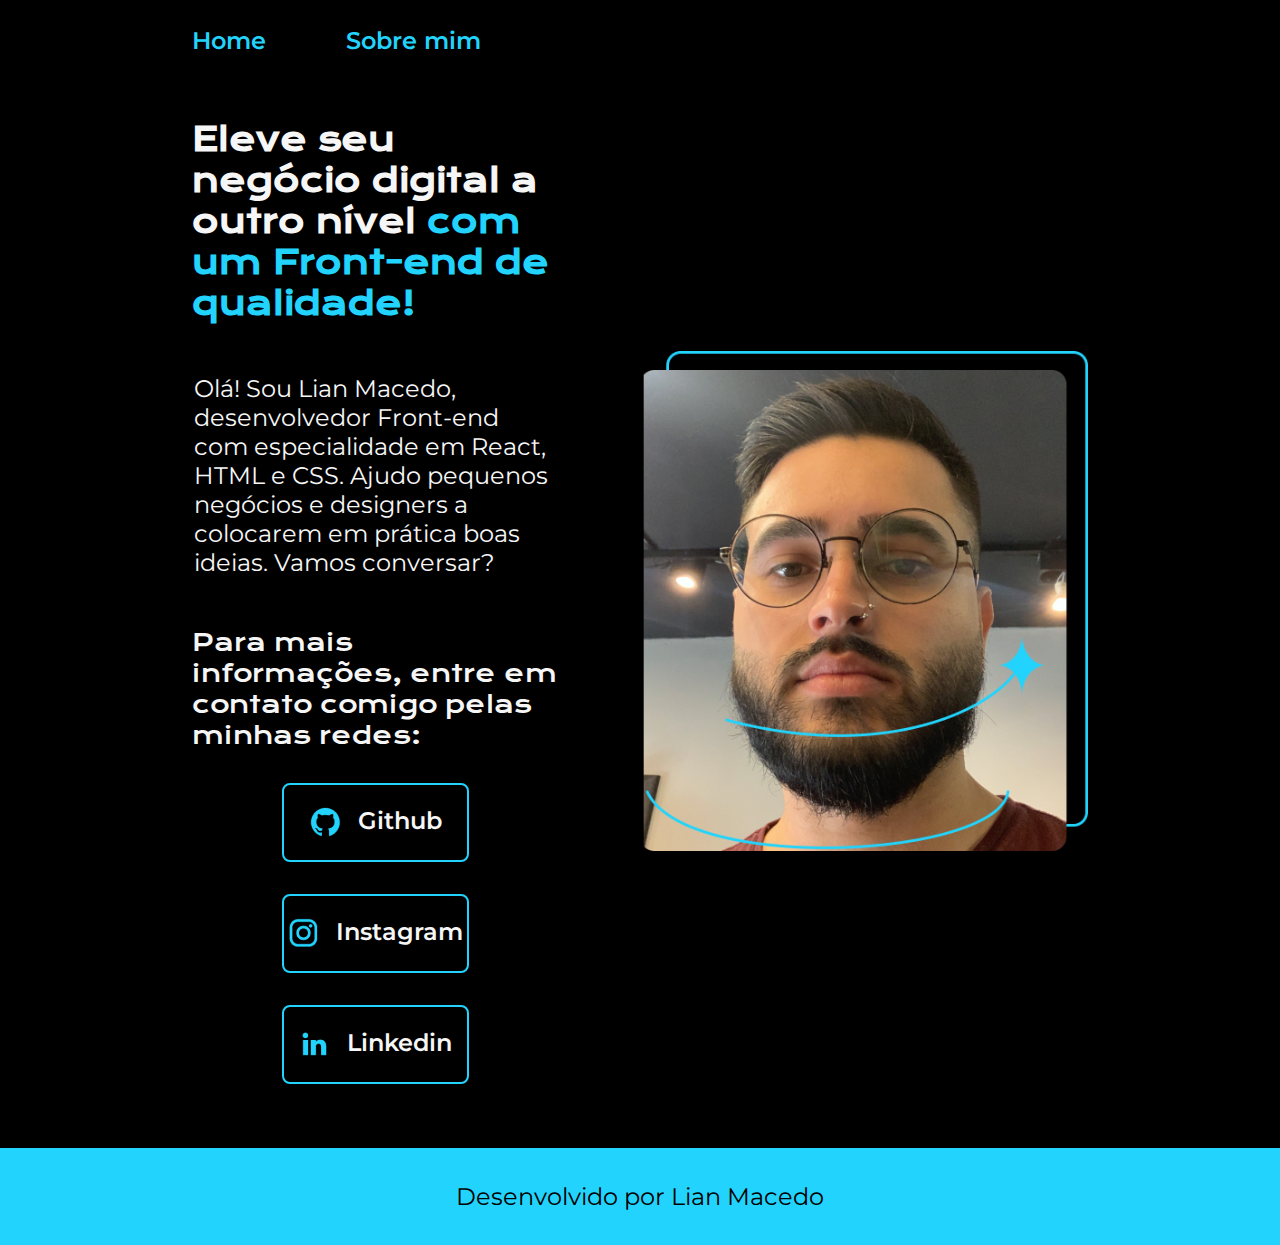
<file: index.html>
<!DOCTYPE html>
<html lang="pt-br">
<head>
    <meta charset="UTF-8">
    <meta http-equiv="X-UA-Compatible" content="IE=edge">
    <meta name="viewport" content="width=device-width, initial-scale=1.0">
    <title>Portifólio de Lian Macedo</title>
    <link rel="stylesheet" href="./styles/style.css">
</head>
<body>
    <header class="cabecalho">
        <nav class="cabecalho__menu">
            <a class="cabecalho__menu__link" href="index.html">Home</a>
            <a class="cabecalho__menu__link" href="about.html">Sobre mim</a>
        </nav>
    </header>
    <main class="apresentacao">
        <section class="apresentacao__conteudo">
            <h1 class="apresentacao__conteudo__titulo">Eleve seu negócio digital a outro nível <strong class="titulo-destaque"> com um Front-end de qualidade!</strong></h1>
            <p class="apresentacao__conteudo__texto">Olá! Sou Lian Macedo, desenvolvedor Front-end com especialidade em React, HTML e CSS. Ajudo pequenos negócios e designers a colocarem em prática boas ideias. Vamos conversar?</p>
            <div class="apresentacao__links">
                <h2 class="apresentacao__links__subtitulo">Para mais informações, entre em contato comigo pelas minhas redes:</h2>
                <a class="apresentacao__links_navegacao" href="https://github.com/lianmacedo">
                <img src="./Assets/github.png">Github
                </a>
                <a class="apresentacao__links_navegacao" href="https://www.instagram.com/lianmacedo/">
                    <img src="./Assets/instagram.png">Instagram
                </a>
                <a class="apresentacao__links_navegacao" href="https://www.linkedin.com/in/lian-macedo-39b67993/">
                    <img src="./Assets/linkedin.png">Linkedin
                </a>
            </div>
        </section>
        <img class="apresentacao__imagem" src="./Assets/foto_lian.png" alt="foto do Lian Macedo, ele possui cabelos lisos e barba, ambos castanhos. Está utilizando uma camisa na cor açaí e óculos de grau pretos e redondos">
    </main>
    <footer class="rodape">
        <p>Desenvolvido por Lian Macedo</p>
    </footer>
</body>
</html>
</file>
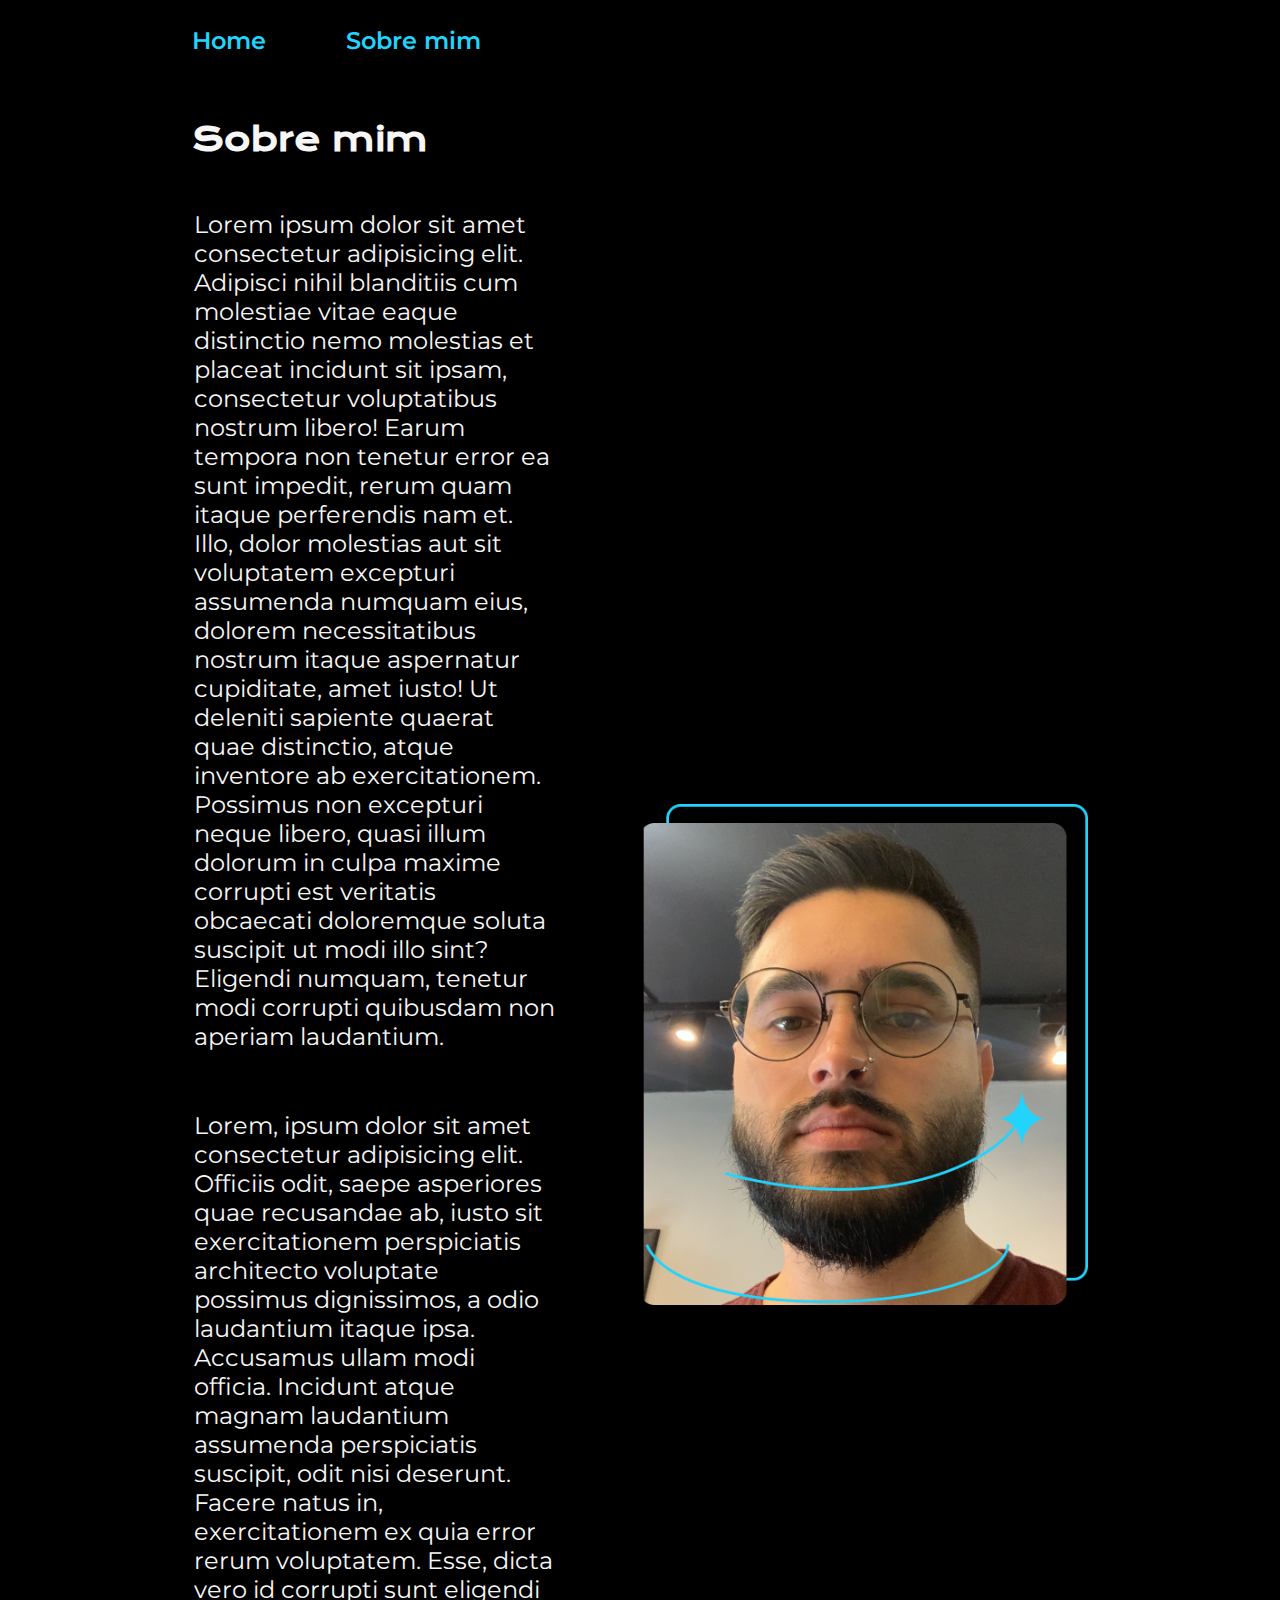
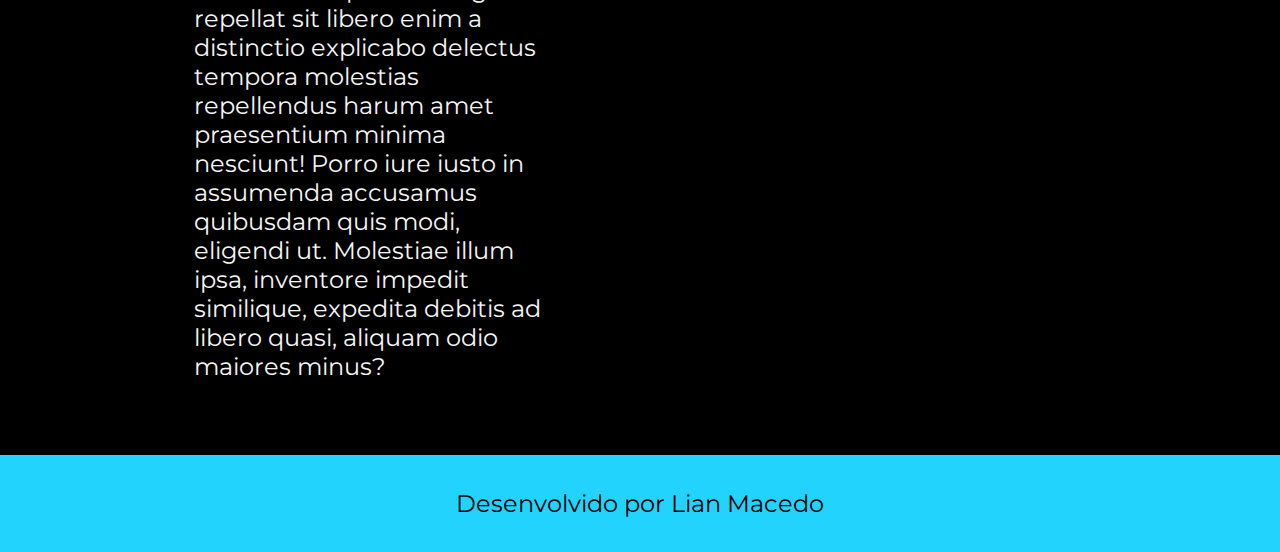
<file: about.html>
<!DOCTYPE html>
<html lang="pt-br">
<head>
    <meta charset="UTF-8">
    <meta http-equiv="X-UA-Compatible" content="IE=edge">
    <meta name="viewport" content="width=device-width, initial-scale=1.0">
    <title>Sobre mim</title>
    <link rel="stylesheet" href="./styles/style.css">
</head>
<body>
    <header class="cabecalho">
        <nav class="cabecalho__menu">
            <a class="cabecalho__menu__link" href="index.html">Home</a>
            <a class="cabecalho__menu__link" href="about.html">Sobre mim</a>
        </nav>
    </header>
    <main class="apresentacao">
        <Section class="apresentacao__conteudo">
            <h1 class="apresentacao__conteudo__titulo">Sobre mim</h1>
            <p class="apresentacao__conteudo__texto">Lorem ipsum dolor sit amet consectetur adipisicing elit. Adipisci nihil blanditiis cum molestiae vitae eaque distinctio nemo molestias et placeat incidunt sit ipsam, consectetur voluptatibus nostrum libero! Earum tempora non tenetur error ea sunt impedit, rerum quam itaque perferendis nam et. Illo, dolor molestias aut sit voluptatem excepturi assumenda numquam eius, dolorem necessitatibus nostrum itaque aspernatur cupiditate, amet iusto! Ut deleniti sapiente quaerat quae distinctio, atque inventore ab exercitationem. Possimus non excepturi neque libero, quasi illum dolorum in culpa maxime corrupti est veritatis obcaecati doloremque soluta suscipit ut modi illo sint? Eligendi numquam, tenetur modi corrupti quibusdam non aperiam laudantium.</p>
            <p class="apresentacao__conteudo__texto">Lorem, ipsum dolor sit amet consectetur adipisicing elit. Officiis odit, saepe asperiores quae recusandae ab, iusto sit exercitationem perspiciatis architecto voluptate possimus dignissimos, a odio laudantium itaque ipsa. Accusamus ullam modi officia. Incidunt atque magnam laudantium assumenda perspiciatis suscipit, odit nisi deserunt. Facere natus in, exercitationem ex quia error rerum voluptatem. Esse, dicta vero id corrupti sunt eligendi repellat sit libero enim a distinctio explicabo delectus tempora molestias repellendus harum amet praesentium minima nesciunt! Porro iure iusto in assumenda accusamus quibusdam quis modi, eligendi ut. Molestiae illum ipsa, inventore impedit similique, expedita debitis ad libero quasi, aliquam odio maiores minus?</p>
        </Section>
        <img class="apresentacao__imagem" src="./Assets/foto_lian.png" alt="foto do Lian Macedo, ele possui cabelos lisos e barba, ambos castanhos. Está utilizando uma camisa na cor açaí e óculos de grau pretos e redondos">
    </main>
    <footer class="rodape">
        <p>Desenvolvido por Lian Macedo</p>
    </footer>
</body>
</html>
</file>
<file: styles/style.css>
@import url('https://fonts.googleapis.com/css2?family=Krona+One&display=swap');
@import url('https://fonts.googleapis.com/css2?family=Montserrat:ital,wght@0,100..900;1,100..900&display=swap');

:root {
    --cor--primaria: #000000;
    --cor--secundaria: #f6f6f6;
    --cor--terciaria: #22d4fd;
    --cor--hover: #262626;

    --fonte--primaria: "Krona One", sans-serif;
    --fonte-secundaria: "Montserrat", sans-serif;
}



* {
    margin: 0;
    padding: 0;
}

p {
    margin-top: 8px;
    margin-bottom: 8px;
    padding: 2px;
}

body {
    box-sizing: border-box;
    background-color: var(--cor--primaria);
    color: var(--cor--secundaria);
}

.cabecalho {
    padding: 2% 0% 0% 15%;
}

.cabecalho__menu {
    display: flex;
    gap: 80px;
}

.cabecalho__menu__link {
    font-family: var(--fonte-secundaria);
    font-size: 1.5rem;
    font-weight: 600;
    color: var(--cor--terciaria);
    text-decoration: none;
}

.apresentacao {
    padding: 5% 15%;
    display: flex;
    align-items: center;
    justify-content: space-between;
    gap: 82px;
}

.apresentacao__conteudo {
    width: 50%;
    display: flex;
    flex-direction: column;
    gap: 40px;
}

.apresentacao__conteudo__titulo {
    font-size: 2.25.rem;
    font-family: var(--fonte--primaria);
}

.titulo-destaque {
    color: var(--cor--terciaria);
}

.apresentacao__conteudo__texto {
    font-size: 1.5rem;
    font-family: var(--fonte-secundaria);
}

.apresentacao__links {
    display: flex;
    flex-direction: column;
    justify-content: space-between;
    align-items: center;
    gap: 32px;
}

.apresentacao__links__subtitulo {
    font-family: var(--fonte--primaria);
    font-weight: 400;
    font-size: 24px;
}

.apresentacao__links_navegacao {
    display: flex;
    justify-content: center;
    gap: 16px;
    border: 2px solid var(--cor--terciaria);
    width: 50%;
    text-align: center;
    border-radius: 8px;
    font-size: 1.5rem;
    padding: 21.5px 0;
    text-decoration: none;
    color: var(--cor--secundaria);
    font-family: var(--fonte-secundaria);
    font-weight: 600;
}

.apresentacao__links_navegacao:hover {
    background-color: var(--cor--hover);
}

.apresentacao__imagem {
    width: 50%;
}

.rodape {
    color: var(--cor--primaria);
    background-color: var(--cor--terciaria);
    padding: 24px;
    text-align: center;
    font-family: var(--fonte-secundaria);
    font-size: 1.5rem;
    font-weight: 400; 
}

@media (max-width: 1200px) {
    .cabecalho {
        padding: 10%;
    }

    .cabecalho__menu {
        justify-content: center;
    }

    .apresentacao {
        flex-direction: column-reverse;
        padding: 5%;
    }

    .apresentacao__conteudo {
        width: auto;
    }

    .apresentacao__links_navegacao {
        min-width: 190px;
    }
    
}
</file>
